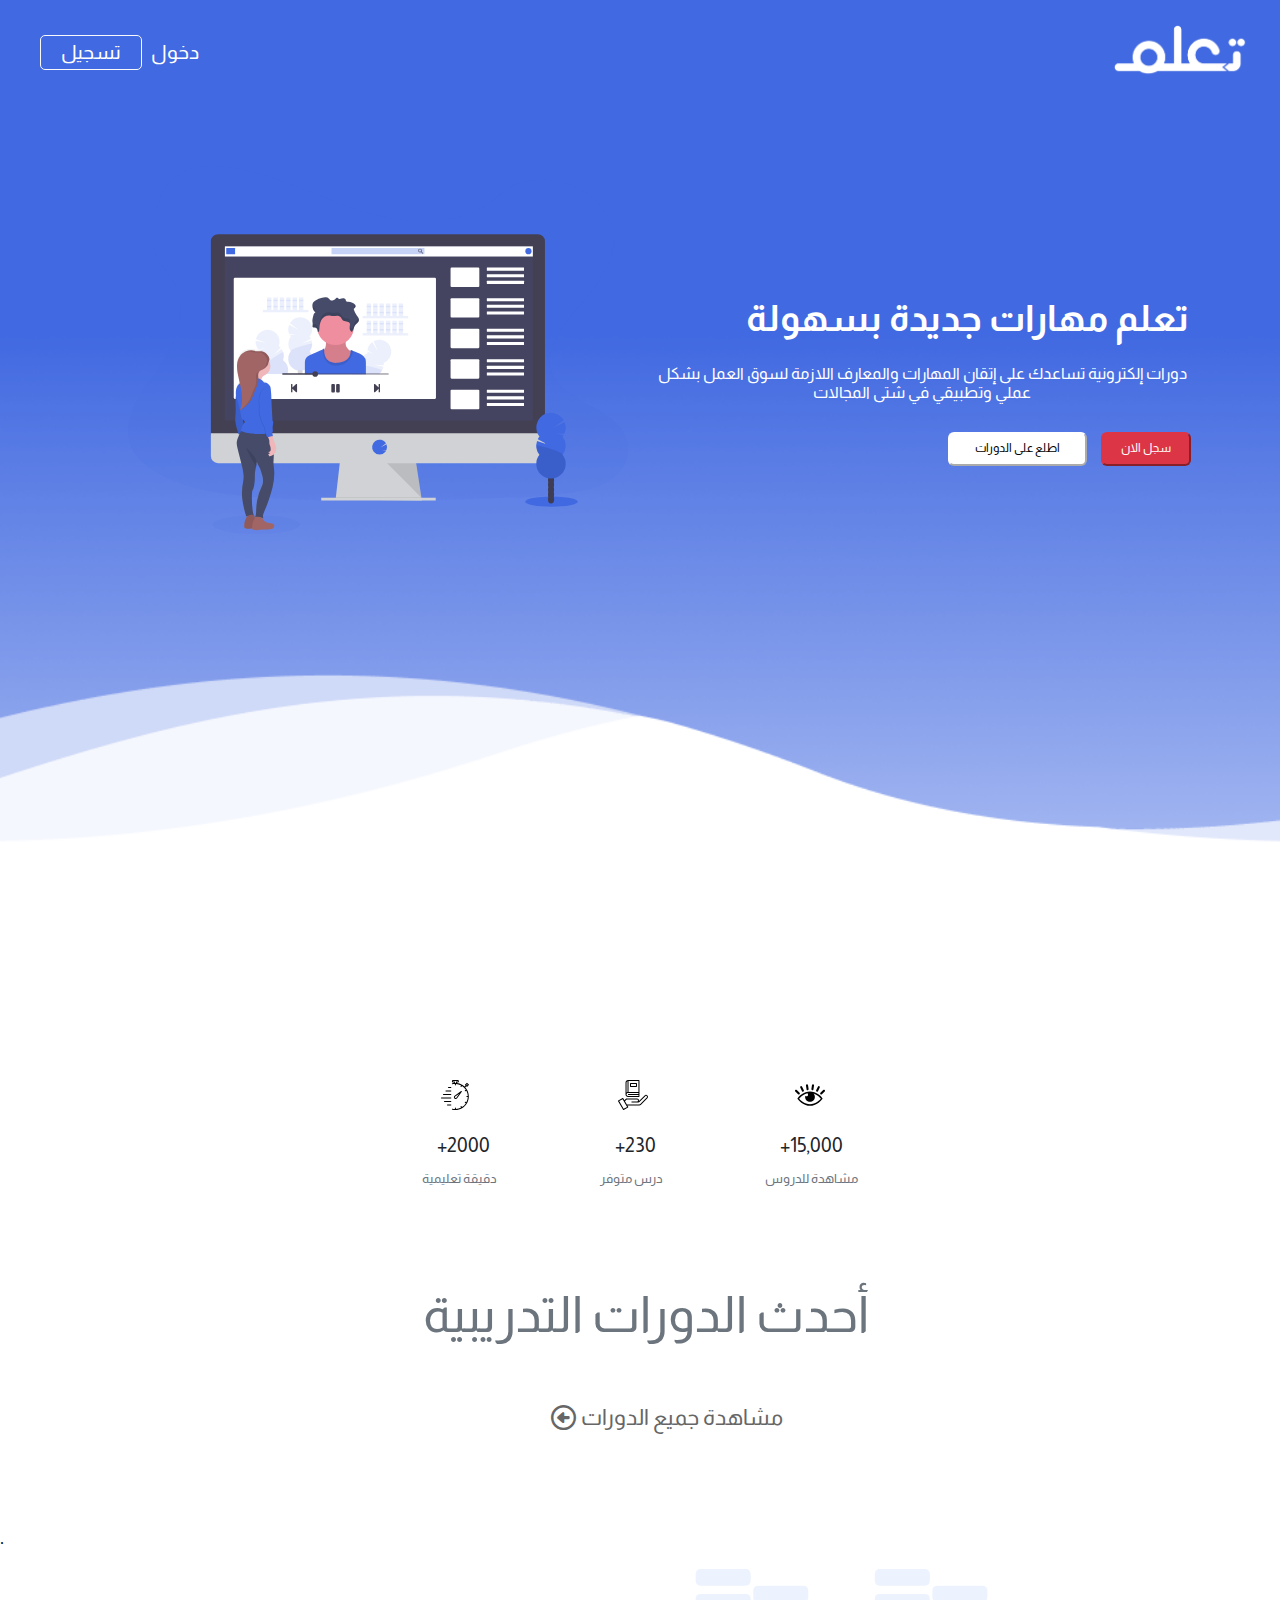
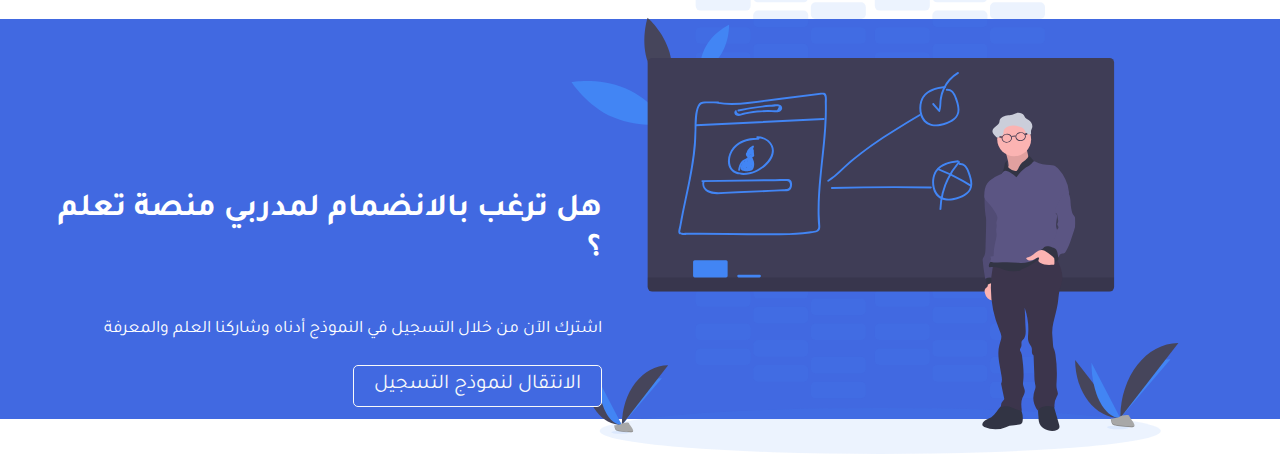
<file: index.html>
<!DOCTYPE html>
<html>
    <head>
        <title>Learning</title>
        <!-- Main Css File -->
        <link rel="stylesheet" href="style/main.css">
        <!-- Normalize Css File -->
        <link rel="stylesheet" href="style/normalize.css">
        <!-- Webfonts file -->
        <link rel="stylesheet" href="style/all.css">
        <link rel="stylesheet" href="style/Ni.css">
        <!-- Goole Fonts -->
        <link rel="preconnect" href="https://fonts.googleapis.com">
        <link rel="preconnect" href="https://fonts.gstatic.com" crossorigin>
        <link href="https://fonts.googleapis.com/css2?family=Cairo:wght@200;300;400;500&display=swap" rel="stylesheet">
        <link href="https://fonts.googleapis.com/css2?family=Almarai&family=Amatic+SC&family=Comfortaa:wght@300&family=Fjalla+One&family=Playfair+Display&display=swap" rel="stylesheet">
        <link href="https://fonts.googleapis.com/css2?family=Almarai&family=Amatic+SC&family=Comfortaa:wght@300&family=Fjalla+One&family=Playfair+Display&family=Tajawal:wght@200;300&display=swap" rel="stylesheet">
        <!-- icon -->
        <link rel="stylesheet" href="https://cdnjs.cloudflare.com/ajax/libs/font-awesome/6.1.1/css/all.min.css"
        integrity="sha512-KfkfwYDsLkIlwQp6LFnl8zNdLGxu9YAA1QvwINks4PhcElQSvqcyVLLD9aMhXd13uQjoXtEKNosOWaZqXgel0g=="
        crossorigin="anonymous" referrerpolicy="no-referrer" />
        <meta charset="UTF-8">
        <meta name="viewport" content="width=device-width, initial-scale=1.0">
    </head>
    <body>
        <!-- start section one -->
        <section class="one">
            <header class="naev-uul nav-tow">
                <div class="naev">
                    <nav>
                        <a class="a-3" href="#">
                            <img src="images/logo.png-2.png" alt="">
                        </a>
                    </nav>
                </div>
                <div class="uul">
                    <ul>
                        <li>
                            <a class="a-2" href="#">دخول</a>
                            <a class="a-1" href="#"><button class="butn-1">تسجيل</button></a>
                        </li>
                    </ul>
                </div>
            </header>
            <div class="imeg-text">
                <div class="imeg">
                    <img src="images/home_illistration.svg-1.svg" alt="">
                </div>
                <div class="text">
                    <h1 id="h">تعلم مهارات جديدة بسهولة</h1>
                    <p>دورات إلكترونية تساعدك على إتقان المهارات والمعارف اللازمة لسوق العمل بشكل عملي وتطبيقي في شتى المجالات</p>
                    <h4>
                        <a class="a-4" href="#"> <button class="butn-2">اطلع على الدورات</button></a>
                        <a class="a-5" href="#"> <button class="butn-3">سجل الان</button> </a>
                    </h4>
                </div>
            </div>
        </section>
        <!-- end section one -->
        <!-- start section tow -->
        <section class="tow">
            <div class="three-imeg">
                <div class="imeg-text-1">
                    <img src="images/stopwatch.svg-4.svg" alt="">
                    <h4>+2000</h4>
                    <p>دقيقة تعليمية</p>
                </div>
                <div class="imeg-text-2">
                    <img src="images/book.svg-5.svg" alt="">
                    <h4>+230</h4>
                    <p>درس متوفر</p>
                </div>
                <div class="imeg-text-3">
                    <img class="defrint" src="images/eye-with-eyelash.svg-6.svg" alt="">
                    <h4>+15,000</h4>
                    <p> مشاهدة للدروس</p>
                </div>
            </div>
            <div class="tixt">
                <h1>أحدث الدورات التدريبية</h1>
                <a href="#">
                    <i class="far fa-arrow-alt-circle-left"></i>
                    <p>مشاهدة جميع الدورات </p>
                </a>
            </div>
        </section>
            .<!--started -->
            <!-- the div in section three -->
            <div class="im">
                <img src="./images/undraw_teaching_f1cm.svg-7.svg" alt="">
            </div>
        <!-- start section three -->
        <section class="three">
            <div class="color">
                <div class="tx">
                    <h1>هل ترغب بالانضمام لمدربي منصة تعلم ؟</h1>
                    <p> اشترك الآن من خلال التسجيل في النموذج أدناه وشاركنا العلم والمعرفة</p>
                    <button> الانتقال لنموذج التسجيل </button>
                </div>
            </div>
        </section>
        <!-- end section three -->
        <script src="./main.js"></script>
    </body>
</html>
</file>
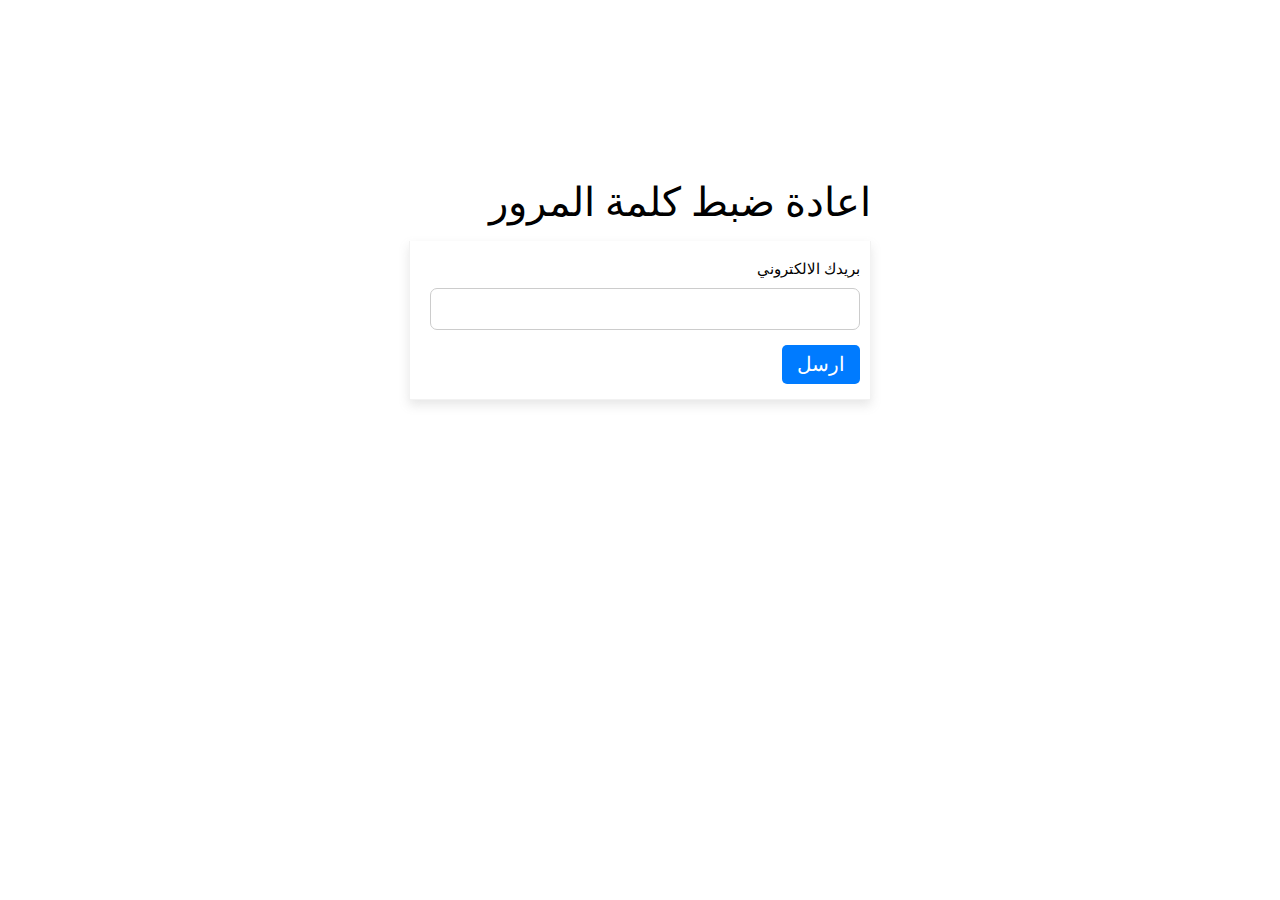
<file: pages/forg-password.html>
<!DOCTYPE html>
<html>
    <head>
        <title>login</title>
        <!-- Main Css File -->
        <link rel="stylesheet" href="../style/forg-pass.css">
        <!-- Normalize Css File -->
        <link rel="stylesheet" href="../style/normalize.css">
        <!-- Webfonts file -->
        <link rel="stylesheet" href="../style/all.css">
        <!-- Goole Fonts -->
        <link rel="preconnect" href="https://fonts.googleapis.com">
        <link rel="preconnect" href="https://fonts.gstatic.com" crossorigin>
        <link href="https://fonts.googleapis.com/css2?family=Cairo:wght@200;300;400;500&display=swap" rel="stylesheet">
        <meta charset="UTF-8">
        <meta name="viewport" content="width=device-width, initial-scale=1.0">
    </head>
    <body>
        <!-- Navbar -->
        
        <!-- forget Password -->
        <div class='forget'>
            <div>
                <h4>اعادة ضبط كلمة المرور</h4>
                <span>
                    <p>بريدك الالكتروني</p>
                    <input type='text' required>
                    <a href=''><div>ارسل</div></a>
                </span>
            </div>
        </div>
    </body>
</html>
</file>
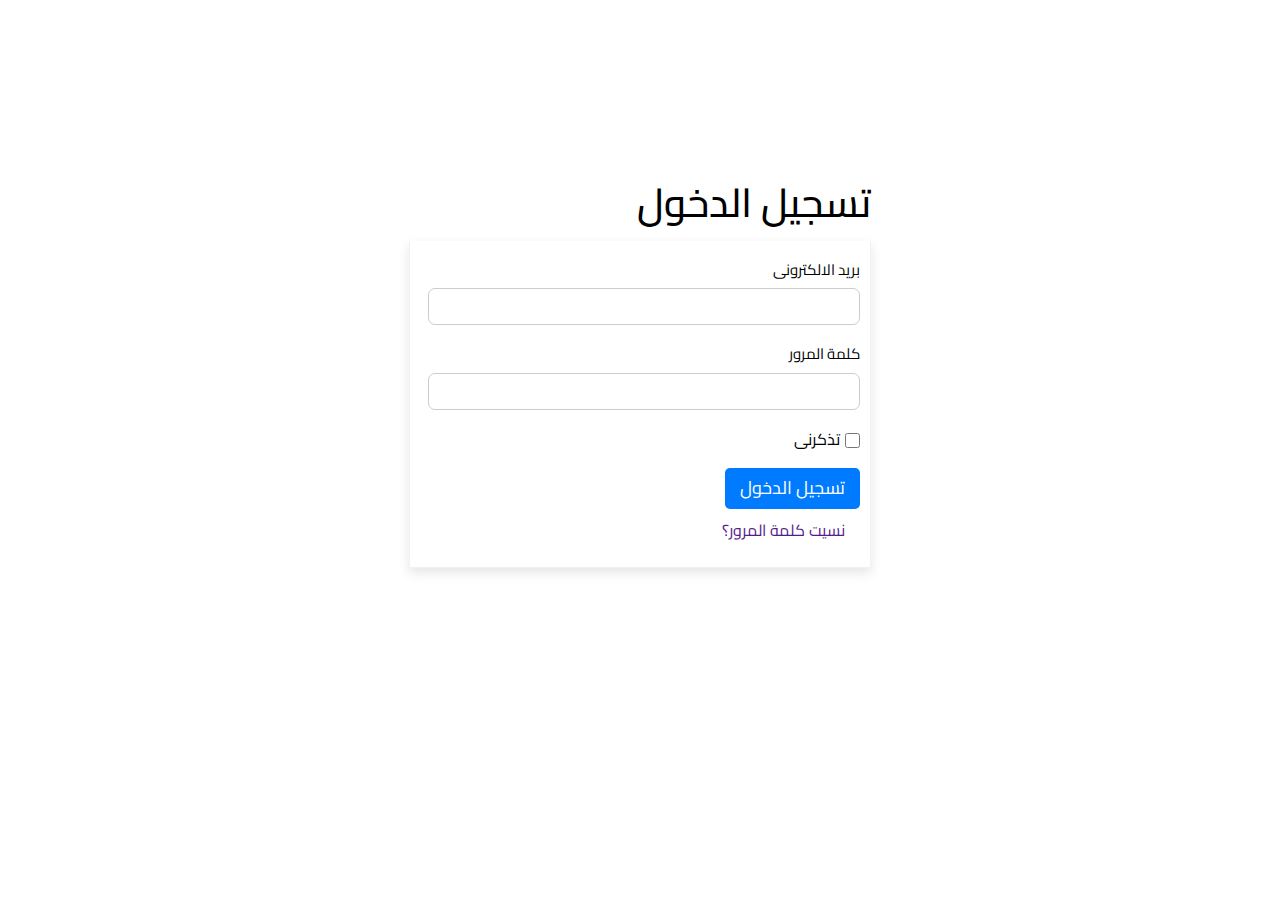
<file: pages/log in.html>
<!DOCTYPE html>
<!--
To change this license header, choose License Headers in Project Properties.
To change this template file, choose Tools | Templates
and open the template in the editor.
-->
<html>
    <head>
        <title>Log in</title>
        <!-- Main Css File -->
        <link rel="stylesheet" href="../style/log in.css">
        <!-- Normalize Css File -->
        <link rel="stylesheet" href="../style/normalize.css">
        <!-- Webfonts file -->
        <link rel="stylesheet" href="../style/all.css">
        <!-- Goole Fonts -->
        <link rel="preconnect" href="https://fonts.googleapis.com">
        <link rel="preconnect" href="https://fonts.gstatic.com" crossorigin>
        <link href="https://fonts.googleapis.com/css2?family=Cairo:wght@200;300;400;500&display=swap" rel="stylesheet">
        <meta charset="UTF-8">
        <meta name="viewport" content="width=device-width, initial-scale=1.0">
    </head>
    <body>
        <div class="login">
            <span>
                <h4>تسجيل الدخول</h4>
                <div class="log">
                    <p>بريد الالكترونى</p>
                    <input type="text">
                    <p>كلمة المرور</p>
                    <input type="password">
                    <span>
                        <input type="checkbox" required>
                        تذكرنى
                    </span>
                    <span>
                        <div>تسجيل الدخول</div>
                        <a href="">نسيت كلمة المرور؟</a>
                    </span>
                </div>
            </span>
        </div>
    </body>
</html>
</file>
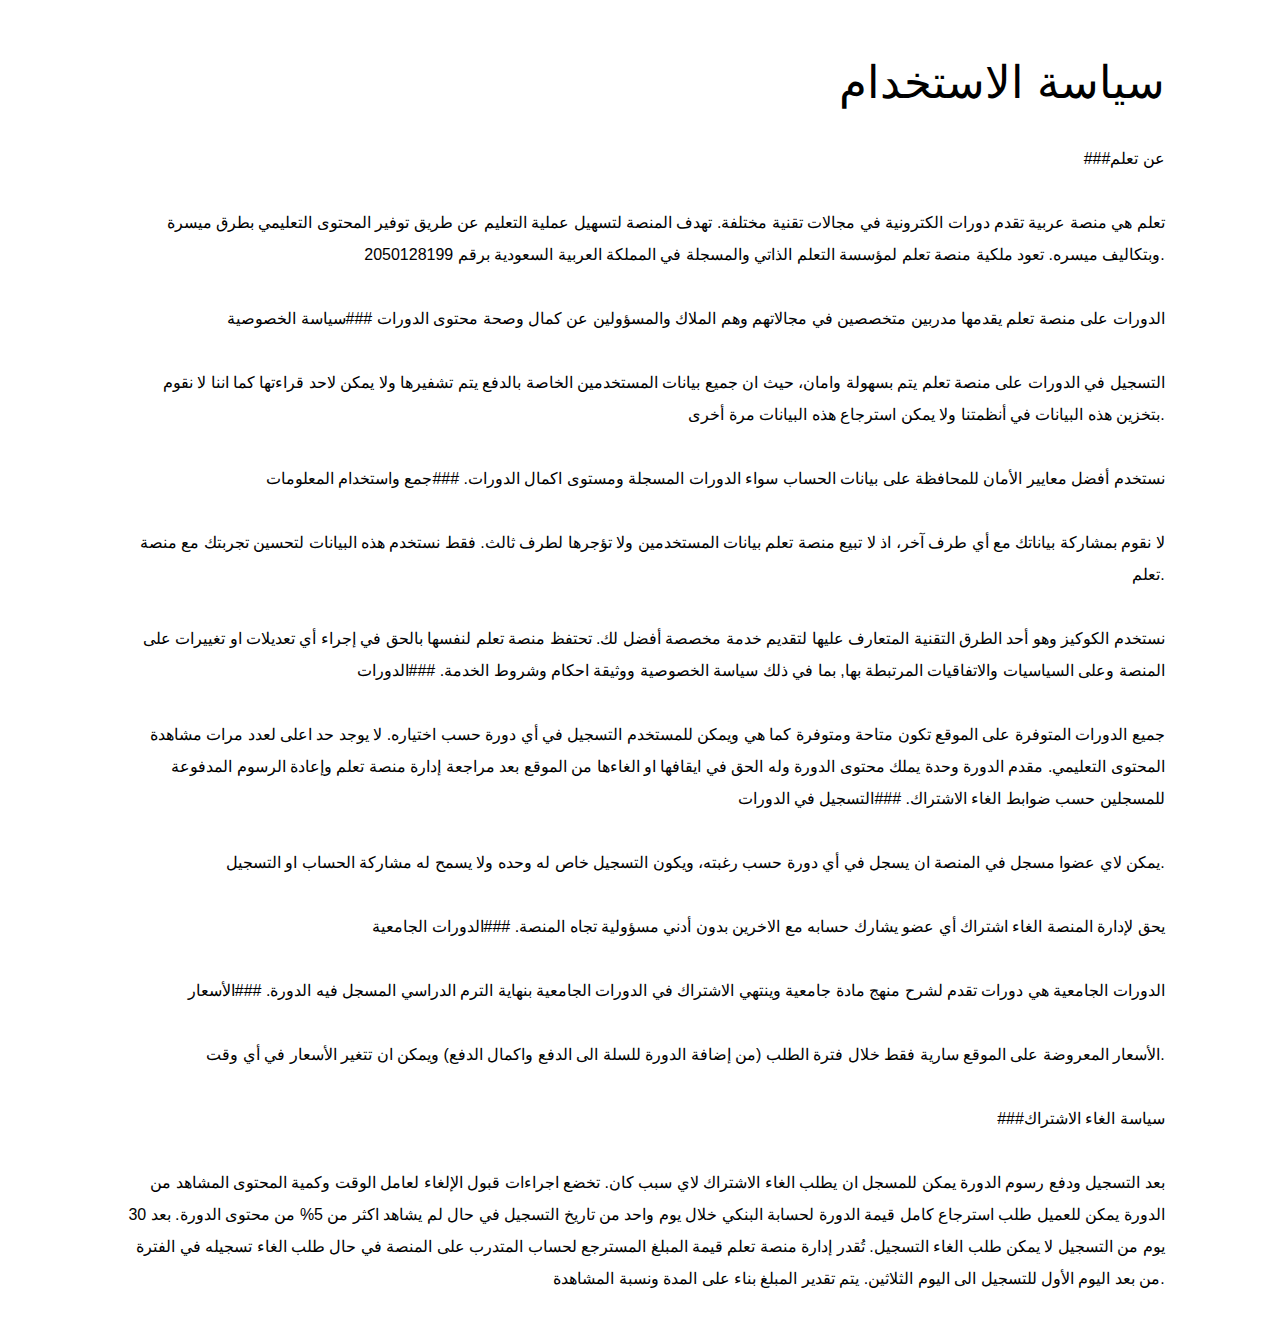
<file: pages/privacy.html>
<!DOCTYPE html>
<html>
    <head>
        <title>Privacy</title>
        <!-- Main Css File -->
        <link rel="stylesheet" href="../style/privacy.css">
        <!-- Normalize Css File -->
        <link rel="stylesheet" href="../style/normalize.css">
        <!-- Webfonts file -->
        <link rel="stylesheet" href="../style/all.css">
        <!-- Goole Fonts -->
        <meta charset="UTF-8">
        <meta name="viewport" content="width=device-width, initial-scale=1.0">
    </head>
    <body>
        <div class="privacy">
            <h4>سياسة الاستخدام</h4>
            ###عن تعلم
            <br>
            <br>
            تعلم هي منصة عربية تقدم دورات الكترونية في مجالات تقنية مختلفة. تهدف المنصة لتسهيل عملية التعليم عن طريق توفير المحتوى التعليمي بطرق ميسرة وبتكاليف ميسره. تعود ملكية منصة تعلم لمؤسسة التعلم الذاتي والمسجلة في المملكة العربية السعودية برقم 2050128199.
            <br>
            <br>     الدورات على منصة تعلم يقدمها مدربين متخصصين في مجالاتهم وهم الملاك والمسؤولين عن كمال وصحة محتوى الدورات
            ###سياسة الخصوصية
            <br>
            <br>
            التسجيل في الدورات على منصة تعلم يتم بسهولة وامان، حيث ان جميع بيانات المستخدمين الخاصة بالدفع يتم تشفيرها ولا يمكن لاحد قراءتها كما اننا لا نقوم بتخزين هذه البيانات في أنظمتنا ولا يمكن استرجاع هذه البيانات مرة أخرى.
            <br>
            <br>
            نستخدم أفضل معايير الأمان للمحافظة على بيانات الحساب سواء الدورات المسجلة ومستوى اكمال الدورات.

            ###جمع واستخدام المعلومات
            <br>
            <br>
            لا نقوم بمشاركة بياناتك مع أي طرف آخر، اذ لا تبيع منصة تعلم بيانات المستخدمين ولا تؤجرها لطرف ثالث. فقط نستخدم هذه البيانات لتحسين تجربتك مع منصة تعلم.
            <br>
            <br>
            نستخدم الكوكيز وهو أحد الطرق التقنية المتعارف عليها لتقديم خدمة مخصصة أفضل لك.

            تحتفظ منصة تعلم لنفسها بالحق في إجراء أي تعديلات او تغييرات على المنصة وعلى السياسيات والاتفاقيات المرتبطة بها, بما في ذلك سياسة الخصوصية ووثيقة احكام وشروط الخدمة.

            ###الدورات
            <br>
            <br>
            جميع الدورات المتوفرة على الموقع تكون متاحة ومتوفرة كما هي ويمكن للمستخدم التسجيل في أي دورة حسب اختياره. لا يوجد حد اعلى لعدد مرات مشاهدة المحتوى التعليمي. مقدم الدورة وحدة يملك محتوى الدورة وله الحق في ايقافها او الغاءها من الموقع بعد مراجعة إدارة منصة تعلم وإعادة الرسوم المدفوعة للمسجلين حسب ضوابط الغاء الاشتراك.

            ###التسجيل في الدورات
            <br>
            <br>
            يمكن لاي عضوا مسجل في المنصة ان يسجل في أي دورة حسب رغبته، ويكون التسجيل خاص له وحده ولا يسمح له مشاركة الحساب او التسجيل.
<br>
            <br>
            يحق لإدارة المنصة الغاء اشتراك أي عضو يشارك حسابه مع الاخرين بدون أدني مسؤولية تجاه المنصة.

            ###الدورات الجامعية
<br>
            <br>
            الدورات الجامعية هي دورات تقدم لشرح منهج مادة جامعية وينتهي الاشتراك في الدورات الجامعية بنهاية الترم الدراسي المسجل فيه الدورة.

            ###الأسعار
<br>
            <br>
            الأسعار المعروضة على الموقع سارية فقط خلال فترة الطلب (من إضافة الدورة للسلة الى الدفع واكمال الدفع) ويمكن ان تتغير الأسعار في أي وقت.
<br>
            <br>
            ###سياسة الغاء الاشتراك
<br>
            <br>
            بعد التسجيل ودفع رسوم الدورة يمكن للمسجل ان يطلب الغاء الاشتراك لاي سبب كان. تخضع اجراءات قبول الإلغاء لعامل الوقت وكمية المحتوى المشاهد من الدورة

            يمكن للعميل طلب استرجاع كامل قيمة الدورة لحسابة البنكي خلال يوم واحد من تاريخ التسجيل في حال لم يشاهد اكثر من 5% من محتوى الدورة.

            بعد 30 يوم من التسجيل لا يمكن طلب الغاء التسجيل. تُقدر إدارة منصة تعلم قيمة المبلغ المسترجع لحساب المتدرب على المنصة في حال طلب الغاء تسجيله في الفترة من بعد اليوم الأول للتسجيل الى اليوم الثلاثين. يتم تقدير المبلغ بناء على المدة ونسبة المشاهدة.


        </div>
    </body>
</html>
</file>
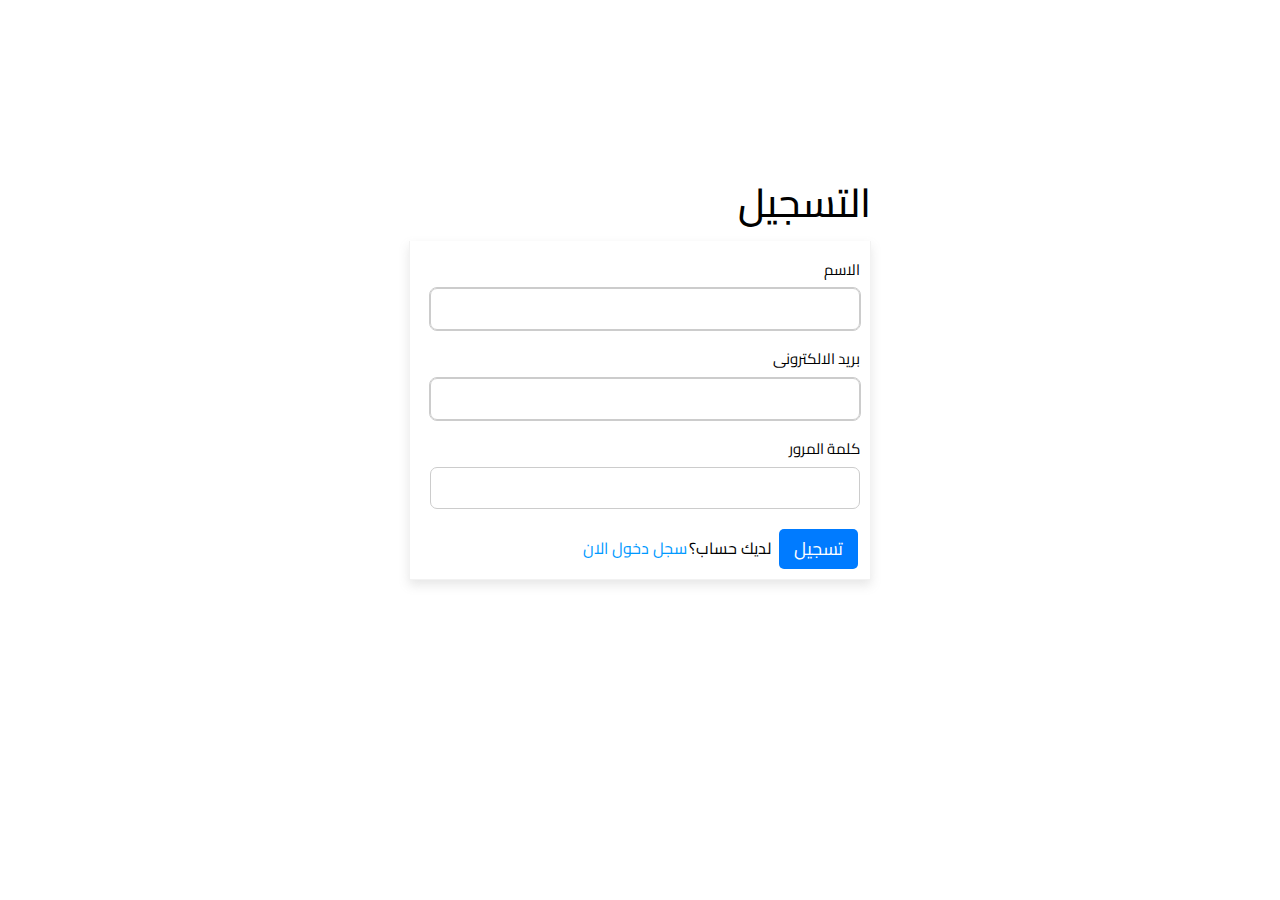
<file: pages/signup.html>
<!DOCTYPE html>
<html>
    <head>
        <title>signup</title>
        <!-- Main Css File -->
        <link rel="stylesheet" href="../style/signup.css">
        <!-- Normalize Css File -->
        <link rel="stylesheet" href="../style/normalize.css">
        <!-- Webfonts file -->
        <link rel="stylesheet" href="../style/all.css">
        <!-- Goole Fonts -->
        <link rel="preconnect" href="https://fonts.googleapis.com">
        <link rel="preconnect" href="https://fonts.gstatic.com" crossorigin>
        <link href="https://fonts.googleapis.com/css2?family=Cairo:wght@200;300;400;500&display=swap" rel="stylesheet">
        <meta charset="UTF-8">
        <meta name="viewport" content="width=device-width, initial-scale=1.0">
    </head>
    <body>
        <!-- Navbar -->

        <!-- login -->
        <div class="signup">
            <div>
                <h4>التسجيل</h4>
                <div class="sign">
                    <p>الاسم</p>
                    <input type="text">
                    <p>بريد الالكترونى</p>
                    <input type="text">
                    <p>كلمة المرور</p>
                    <input type="password">
                    <span>
                        <a href=""><div>تسجيل</div></a>
                        <span class="words"> 
                            لديك حساب؟
                            <a href="log in.html" target="_self">سجل دخول الان</a>
                        </span>
                    </span>
                </div>
            </div>
        </div>
    </body>
</html>
</file>
<file: style/main.css>
*{
    margin: 0px;
    padding: 0px;
}
</file>
<file: style/Ni.css>
* {
    margin: 0px;
    padding: 0px;
}
/* start section one  */
.naev-uul{
    background-color: royalblue;
    display: flex;
    justify-content: space-between;
}
.a-3 img{
    width: 140px;
    margin-top: 20px;
    padding-right: 30px;
    float: left;
}
.one{
    height: 120vh;
    background: url("/images/wave.png");
    background-color: royalblue;
    background-position: center bottom;
    background-size: cover;
    z-index: 1;
    position: relative;
}
ul{
    list-style: none;
}
.uul{
    margin-top: 35px;
    margin-left: 25px;
}
a{
    text-decoration: none;
}
.butn-1{
    font-size: 20px;
    background-color: royalblue;
    color: royalblue;
    background-color: royalblue;
    border: none;
    margin-left: 15px;
    font-family: 'Almarai', sans-serif;
}
.butn-1:hover{
    background-color: royalblue;
    color: royalblue;
}
.a-2{
    padding: 5px;
    border-radius: 5px;
    font-size: 20px;
    color: royalblue;
    font-family: 'Almarai', sans-serif;
}
.a-5{
    padding: 5px;
    border-radius: 5px;
    font-size: 20px;
    color: royalblue;
    font-family: 'Almarai', sans-serif;
}
.a-6{
    padding: 5px;
    border-radius: 5px;
    font-size: 20px;
    color: royalblue;
    font-family: 'Almarai', sans-serif;
}
.a-2:hover{
    background-color: royalblue;
    color: royalblue;
}
.imeg{
    margin-right: 90px;
}
.imeg img{
    width: 0px;
}
.text h1{
    text-align: center;
    color: #fff;
    font-size: 37px;
    font-family: 'Almarai', sans-serif;
}
.text p{
    text-align: center;
    color: #fff;
    padding-right: 25px;
    padding-left: 25px;
    margin-top: 25px;
    letter-spacing: 1px;
    direction: rtl;
    font-family: 'Almarai', sans-serif;
}
.text h4{
    margin-top: 30px;
    text-align: center;
}
.butn-3{
    background-color: #dc3545;
    border-color: #dc3545;
    color: #fff;
    padding: 8px 18px 8px 18px;
    border-radius: 6px;
    font-size: 12px;
    font-family: 'Almarai', sans-serif;
}
.butn-3:hover{
    background-color: #ce505d;
}
.butn-2{
    background-color: #fff;
    border-color: #fff;
    color: #000;
    padding: 8px 25px 8px 25px;
    border-radius: 6px;
    font-size: 12px;
    font-family: 'Almarai', sans-serif;
}
.butn-2:hover{
    color: #212529;
    background-color: #e2e6ea;
    border-color: #dae0e5;
}
/* start section one  */

/* start section tow */
.three-imeg{
    width: 80%;
    margin-left: 10%;
    display: flex;
    justify-content: center;
    font-family: 'Almarai', sans-serif;
}
.three-imeg img{
    width: 30px;
    margin-left: 18px;
}
.three-imeg .defrint{
    margin-left: 30px;
}
.three-imeg h4{
    margin-top: 20px;
    font-size: 20px;
    color: #212529;
    margin-left: 15px;
    font-weight: 400;
}
.three-imeg p{
    margin-top: 15px;
    font-size: 13px;
    color: #212529;
    color: #6c757d
}
.imeg-text-1{
    margin-right: 10%;
}
.imeg-text-3{
    margin-left: 10%;
}
.tixt{
    margin-top: 100px;
    margin-bottom: 100px;
}
.tixt h1{
    margin-bottom: 60px;
    color: #6c757d;
    text-align: center;
    font-size: 50px;
    font-weight: 500;
    font-family: 'Almarai', sans-serif;
}
.tixt a{
    color: #666;
}
.tixt a:hover{
    color: #007bff;
}
.tixt a i{
    float: left;
    margin-left: 23%;
    width: 30px;
    font-size: 25px;
}
.tixt a p{
    font-size: 22px;
    font-weight: 500;
    font-family: 'Almarai', sans-serif;
}
/* end section tow */

/* start section three */
.three{
    direction: rtl;
}
.color{
    display: flex;
    height: 400px;
    background-color: #4169e1;
    margin-top: 70px;
    margin-bottom: 50px;
}
.im img{
    width: 0px;
}
.tx{
    direction: rtl;
    z-index: 15;
    position: absolute;
    color: #fff;
    font-family: 'Tajawal', sans-serif;
    margin-right: 7%;
    margin-left: 7%;
    margin-top: 40px;
}
.tx h1{
    font-size: 2rem;
    width: 1000;
    line-height: 40px;
    letter-spacing: 2px;
    margin-bottom: 50px;
}
.tx p{
    font-size: 1.1rem;
}
.tx button{
    background-color: #4169e1;
    border-color: #f8f9fa;
    padding: 8px 20px 8px 20px;
    color: #f8f9fa;
    border-radius: 5px;
    border: 1px solid #f8f9fa;
    font-size: 1.3rem;
    margin-top: 25px;
}
.tx button:hover{
    background-color: #f8f9fa;
    color: #000;
}
.im{
    z-index: 10;
    position: absolute;
    margin-left: 30%;
}
/* end section three */
/* start nav */
.nav-tow{
    direction: rtl;
}
.nav-tow .div-2{
    margin-top: 50px;
}
.nav-tow .div-2 p{
    float: left;
}
.menu-icon{
    z-index: 25;
    position: absolute;
    margin-right: 80%;
    margin-top: 20px;
    padding-bottom: 5px;
    width: 35px;
}
.menu-icon span{
    background-color: #ffffff;
    height: 6px;
    position: absolute;
    width: 65%;
    left: 0;
    transition: all 0.3s ease;
}
.menu-icon span:first-child{
    top: 20px;
    margin-left: 5px;
}
.menu-icon span:nth-child(2){
    top: 34px;
    margin-left: 5px;
}
.menu-icon span:last-child{
    top: 47px;
    margin-left: 5px;
}
.menu-icon:hover span:nth-child(2){
    opacity: 0;
}
.menu-icon:hover span:first-child,
.menu-icon:hover span:last-child{
    top: 6px;
    background-color: #ffffff;
}
.menu-icon:hover span:first-child{
    transform: rotate(-40deg);
}
.menu-icon:hover span:last-child{
    transform: rotate(40deg);
}
.menu-icon button{
    width: 60px;
    height: 60px;
    position: absolute;
    z-index: 30;
    background-color: #4169e1;
    border: none;
    opacity: 0;
}
/* end nav */


/* start @media min-width: 320px */
@media (min-width: 320px) {
    .tixt a i{
        margin-left: 16%;
    }
    .tixt{
        margin-left: 1%;
    }
}
/* end @media min-width: 320px */

/* start @media min-width: 480px */
@media (min-width: 480px) {
    .tixt a i{
        margin-left: 29%;
    }
}
/* end @media min-width: 480px */

/* start @media min-width: 600px */
@media (min-width: 600px) {
    .tixt a i{
        margin-left: 34%;
    }
}
/* end @media min-width: 600px */

/* start @media min-width: 768px */
@media (min-width: 768px) {
    .imeg img{
        width: 300px;
    }
    .imeg-text{
        width: 80%;
        display: flex;
        justify-content: space-between;
        margin-left: 10%;
    }
    .text h1{
        margin-left: 90px;
    }
    .text{
        margin-top: 250px;
    }
    .imeg {
        margin-top: 530px;
    }
    h4{
        margin-left: 0px;
    }
    .tixt a i{
        margin-left: 38.5%;
    }
    .im{
        margin-left: 13%;
        margin-top: 25px;
    }
    .im img{
        width: 600px;
        height: 480px;
    }
    .tx{
        margin-right: 50%;
        margin-top: 88px;
    }
    .imeg img{
        width: 300px;
    }
    .imeg {
        margin-top: 230px;
        margin-right: 0px;
    }
    .text{
        margin-top: 80px;
    }
}
/* end @media min-width: 768px */

/* start @media min-width: 800px */
@media (min-width: 800px) {
    .imeg img{
        width: 300px;
    }
    .imeg {
        margin-top: 225px;
    }
    .text{
        margin-top: 160px;
    }
}
/* end @media min-width: 800px */

/* start @media max-width: 990px */
@media (max-width: 990px) {
    .menu-icon button{
        opacity: 5;
    }
    #myDIV{
        width: 100%;
        padding-top: 50px;
        background-color: #4169e1;
        direction: rtl;
        height: 185px;
        margin-top: 10px;
        margin-bottom: 10px;
    }
    #myDIV .a-7{
        margin-top: 50px;
        margin-right: 4%;
    }
    #myDIV .a-8{
        margin-top: 100px;
        margin-right: 4%;
    } #myDIV .a-9{
        margin-top: 150px;
        margin-right: 4%;
    } #myDIV .a-10{
        margin-top: 150px;
        margin-right: 100px;
    }
    .a-7{
        padding-left: 10px;
        color: #ffffffbd;
        position: absolute;
        z-index: 50;
    }
    .a-7:hover{
        color: #fff;
        font-size: 21px;
        box-shadow: #ffffff;
    }
    .a-8{
        padding-left: 10px;
        color: #ffffffbd;
        position: absolute;
        z-index: 50;
    }
    .a-8:hover{
        color: #fff;
        font-size: 21px;
        box-shadow: #ffffff;
    }
    .a-9{
        color: #ffffffbd;
        position: absolute;
        z-index: 50;
        padding: 5px;
    }
    .a-9:hover{
        color: #fff;
        font-size: 21px;
        box-shadow: #ffffff;
        background-color: #fff;
        color: #000;
    }
    .a-10{
        padding-left: 10px;
        color: #ffffffbd;
        position: absolute;
        z-index: 50;
    }
    .a-10:hover{
        color: #fff;
        font-size: 21px;
        box-shadow: #ffffff;
    }
}
/* end @media max-width: 990px */

/* start @media min-width: 991px */
@media (min-width: 991px) { 
    .imeg img{
        width: 400px;
    }
    .imeg-text{
        width: 85%;
        display: flex;
        justify-content: space-between;
        margin-left: 10%;
    }
    .text h1{
        margin-left: 90px;
    }
    .text{
        margin-top: 190px;
    }
    .imeg {
        margin-top: 160px;
    }
    .butn-1{
        color: #fff;
        border-radius: 5px;
        padding: 5px 20px 5px 20px;
        border-color: #fff;
        border: solid 2px #fff;
        background-color: royalblue;
    }
    .butn-1:hover{
        background-color: #fff;
        color: #000;  
    }
    .a-2{
        color: #fff;
    }
    .a-2:hover{
        background-color: #fff;
        color: #000;
    }
    h4{
        margin-left: 10px;
    }
    .tixt a i{
        margin-left: 41.5%;
    }
    .im{
        margin-left: 9%;
        margin-top: 25px;
    }
    .im img{
        width: 880px;
        height: 450px;
    }
    .tx{
        margin-right: 46%;
        margin-top: 98px;
    }
    .a-5{
        padding-left: 10px;
        color: #ffffffbd;
    }
    .a-5:hover{
        color: #ffffff;
        font-weight: 700;
        box-shadow: #ffffff;
    }
    .a-6{
        padding-left: 400px;
        color: #ffffffbd;
    }
    .a-6:hover{
        color: #ffffff;
        font-weight: 700;
        box-shadow: #ffffff;
    }
    .but-2{
        background-color: #ffffff;
        color: #000;
        border-color: #fff;
    }
    .but-2:hover{
        background-color: #e2e6ead7;
    }
    .menu-icon span{
        opacity: 0;
    }
    #myDIV{
        opacity: 0;
        position: absolute;
        z-index: 35;
    }
}
/* end @media min-width: 991px */

/* start @media min-width: 1025px */
@media (min-width: 1025px){
    .a-6{
        padding-left: 445px;
    }
}
/* end @media min-width: 1025px */

/* start @media min-width: 1050px */
@media (min-width: 1050px){
    .a-6{
        padding-left: 473px;
    }
}
/* end @media min-width: 1050px */

/* start @media min-width: 1100px */
@media (min-width: 1100px){
    .a-6{
        padding-left: 523px;
    }
}
/* end @media min-width: 1000px */

/* start @media min-width: 1150px */
@media (min-width: 1150px){
    .a-6{
        padding-left: 550px;
    }
}
/* end @media min-width: 1150px */

/* start @media min-width: 1200px */
@media (min-width: 1200px) {
    h4{
        margin-left: 300px;
    }
    .imeg img{
        width: 500px;
    }
    .imeg {
        margin-top: 83px;
    }
    .tixt a i{
        margin-left: 42.5%;
    }
    .im{
        margin-left: 34%;
        margin-top: 20px;
    }
    .im img{
        width: 880px;
        height: 485px;
    }
    .tx{
        margin-right: 53%;
        margin-left: 3%;
        margin-top: 150px;
    }
    .butn-1{
        border: 1px solid #f8f9fa;
    }
    .a-6{
        padding-left: 780px;
    }
}
/* end @media min-width: 1200px */
</file>
<file: style/forg-pass.css>
*{
    padding: 0px;
    margin: 0px;
}
.forget{
    width: 100%;
    height: 60vh;
}
.forget > div{
    margin-left: auto;
    margin-right: auto;
    width: fit-content;
    text-align: right;
    display: block;
    padding-top: 20vh
}
.forget h4{
    font-weight: 500;
    text-align: right;
    font-size: 40px;
    margin-bottom: 15px;
}
.forget span{
    display: flex;
    flex-flow: column wrap;
    border: 1px solid hsl(0deg 0% 95%);
    border-top: none;
    width: 450px;
    margin-left: auto;
    margin-right: auto;
    align-items: flex-end;
    padding-right: 10px;
    box-shadow: 0px 5px 10px 0px rgb(128 128 128 / 20%);
}
span p{
    padding-top: 20px;
    font-size: 15px;
    font-weight: 400;
    margin-bottom: 10px;
    color: black;
}
[type='text']{
    width: calc(100% - 20px);
    height: 35px;
    border-radius: 7px;
    border: 0.5px solid #cccccc;
    box-sizing: border-box;
    padding: 20px 10px
}
input[type='text']:focus{
    outline: 0.5px solid #cccccc;
}
a div{
    width: fit-content;
    padding: 8px 15px;
    background-color: #007bff;
    font-size: 20px;
    color: white;
    border-radius: 5px;
    margin-bottom: 15px;
    margin-top: 15px; 
}
a div:hover{
    cursor: pointer;
    background-color: #007BD5;
}
a:link{
    text-decoration: none;
}
/* Medium display */
@media (max-width:992px){
    .forget span{
        width: 720px;
    }
}
/* Small display */
@media (max-width:768px){
    .forget span{
        width: 90vw;
    }
}
</file>
<file: style/log in.css>
*{
    margin: 0px;
    padding: 0px;
}
body{
    font-family: 'Cairo', sans-serif;
}
.login{
    height: 95vh;
    width: 100%;
}
.login h4{
    font-weight: 500;
    text-align: right;
    font-size: 40px;
    margin-bottom: 15px;
}
.login > span{
    margin-left: auto;
    margin-right: auto;
    width: fit-content;
    text-align: right;
    display: block;
    padding-top: 20vh
}
.log{
    display: flex;
    flex-flow: column wrap;
    border: 1px solid hsl(0deg 0% 95%);
    border-top: none;
    width: 450px;
    margin-left: auto;
    margin-right: auto;
    align-items: flex-end;
    padding-right: 10px;
    box-shadow: 0px 5px 10px 0px rgb(128 128 128 / 20%);
}
.log p{
    padding-top: 20px;
    font-size: 15px;
    font-weight: 400;
    margin-bottom: 10px;
    color: black;
}
.log input[type='text'] 
,input[type='password']{
    width: calc(100% - 20px);
    height: 35px;
    border-radius: 7px;
    border: 0.5px solid #cccccc;
}
.log span:first-of-type{
    display: flex;
    flex-flow: row-reverse wrap;
    margin-top: 20px;
    margin-bottom: 20px;
}
.log input[type='checkbox']{
    width: 15px;
    margin-left: 5px;
    margin-top: 3px
}
.log span:nth-of-type(2){
    display: flex;
    flex-flow: column wrap;
}
span:nth-of-type(2) div{
    width: fit-content;
    padding: 10px 15px;
    background-color: #007bff;
    font-size: 18px;
    color: white;
    border-radius: 5px;
    margin-bottom: 10px;
}
span:nth-of-type(2) a{
    position: relative;
    right: 15px; 
    top: 2px;
    margin-bottom: 30px;
}
span:nth-of-type(2) a:link{
    text-decoration: none;
    color: #0099ff;
}
</file>
<file: style/privacy.css>
*{
    padding: 0px;
    margin: 0px
}
body{
    font-family: 'Cairo', sans-serif;
}
.privacy{
    text-align: right;
    line-height: 2;
    padding: 3% 9%;
}
h4{
    font-weight: 500;
    text-align: right;
    font-size: 45px;
    margin-bottom: 15px;
}
</file>
<file: style/signup.css>
*{
    padding: 0px;
    margin: 0px;
}
body{
    font-family: 'Cairo', sans-serif;
}
.signup{
    height: 100vh;
    width: 100%;
}
.signup h4{
    font-weight: 500;
    text-align: right;
    font-size: 40px;
    margin-bottom: 15px;
}
.signup > div{
    margin-left: auto;
    margin-right: auto;
    width: fit-content;
    text-align: right;
    display: block;
    padding-top: 20vh
}
.sign{
    display: flex;
    flex-flow: column wrap;
    border: 1px solid hsl(0deg 0% 95%);
    border-top: none;
    width: 450px;
    margin-left: auto;
    margin-right: auto;
    align-items: flex-end;
    padding-right: 10px;
    box-shadow: 0px 5px 10px 0px rgb(128 128 128 / 20%);
}
.sign p{
    padding-top: 20px;
    font-size: 15px;
    font-weight: 400;
    margin-bottom: 10px;
    color: black;
}
.sign input[type='text'] 
,input[type='password']{
    width: calc(100% - 20px);
    height: 35px;
    border-radius: 7px;
    border: 0.5px solid #cccccc;
    box-sizing: border-box;
    padding: 20px 10px
}
.sign input[type='text'] 
,input[type='password']:focus{
    outline: 0.5px solid #cccccc;
}
.sign span{
    display: flex;
    flex-flow: row-reverse wrap;
    margin-top: 20px;
}
span div:first-child{
    width: fit-content;
    padding: 10px 15px;
    background-color: #007bff;
    font-size: 18px;
    color: white;
    border-radius: 5px;
    margin-bottom: 10px;
}
span div:hover{
    cursor: pointer;
    background-color: #007BD5;
}
.words{
    margin-top: 10px!important;
    margin-right: 8px!important;
    margin-bottom: 10px;
}
span a{
    margin-right: 2px;
    color: #0099ff;
}
span a:link{
    text-decoration: none;
    color: #0099ff;
}
/* Medium display */
@media (max-width:992px){
    .sign{
        width: 720px;
    }
}
/* Small display */
@media (max-width:768px){
    .sign{
        width: 90vw;
    }
}
</file>
